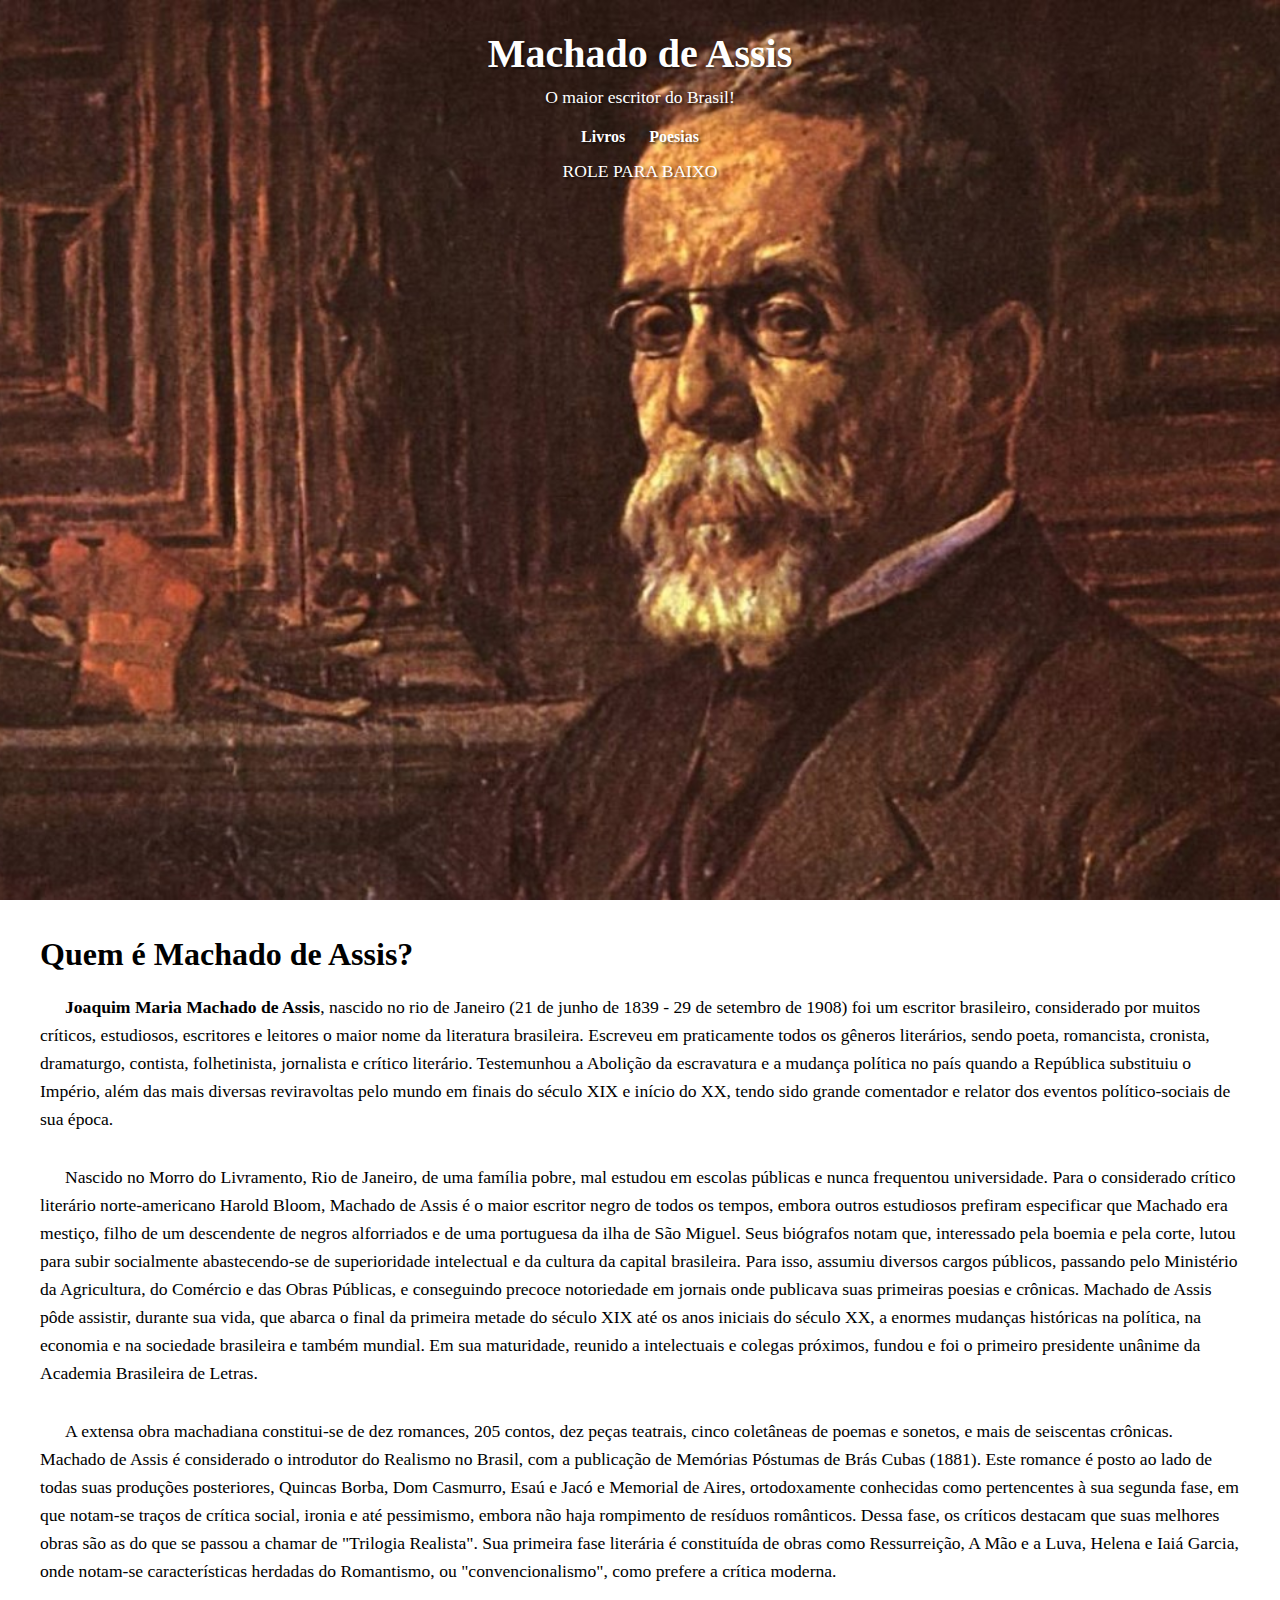
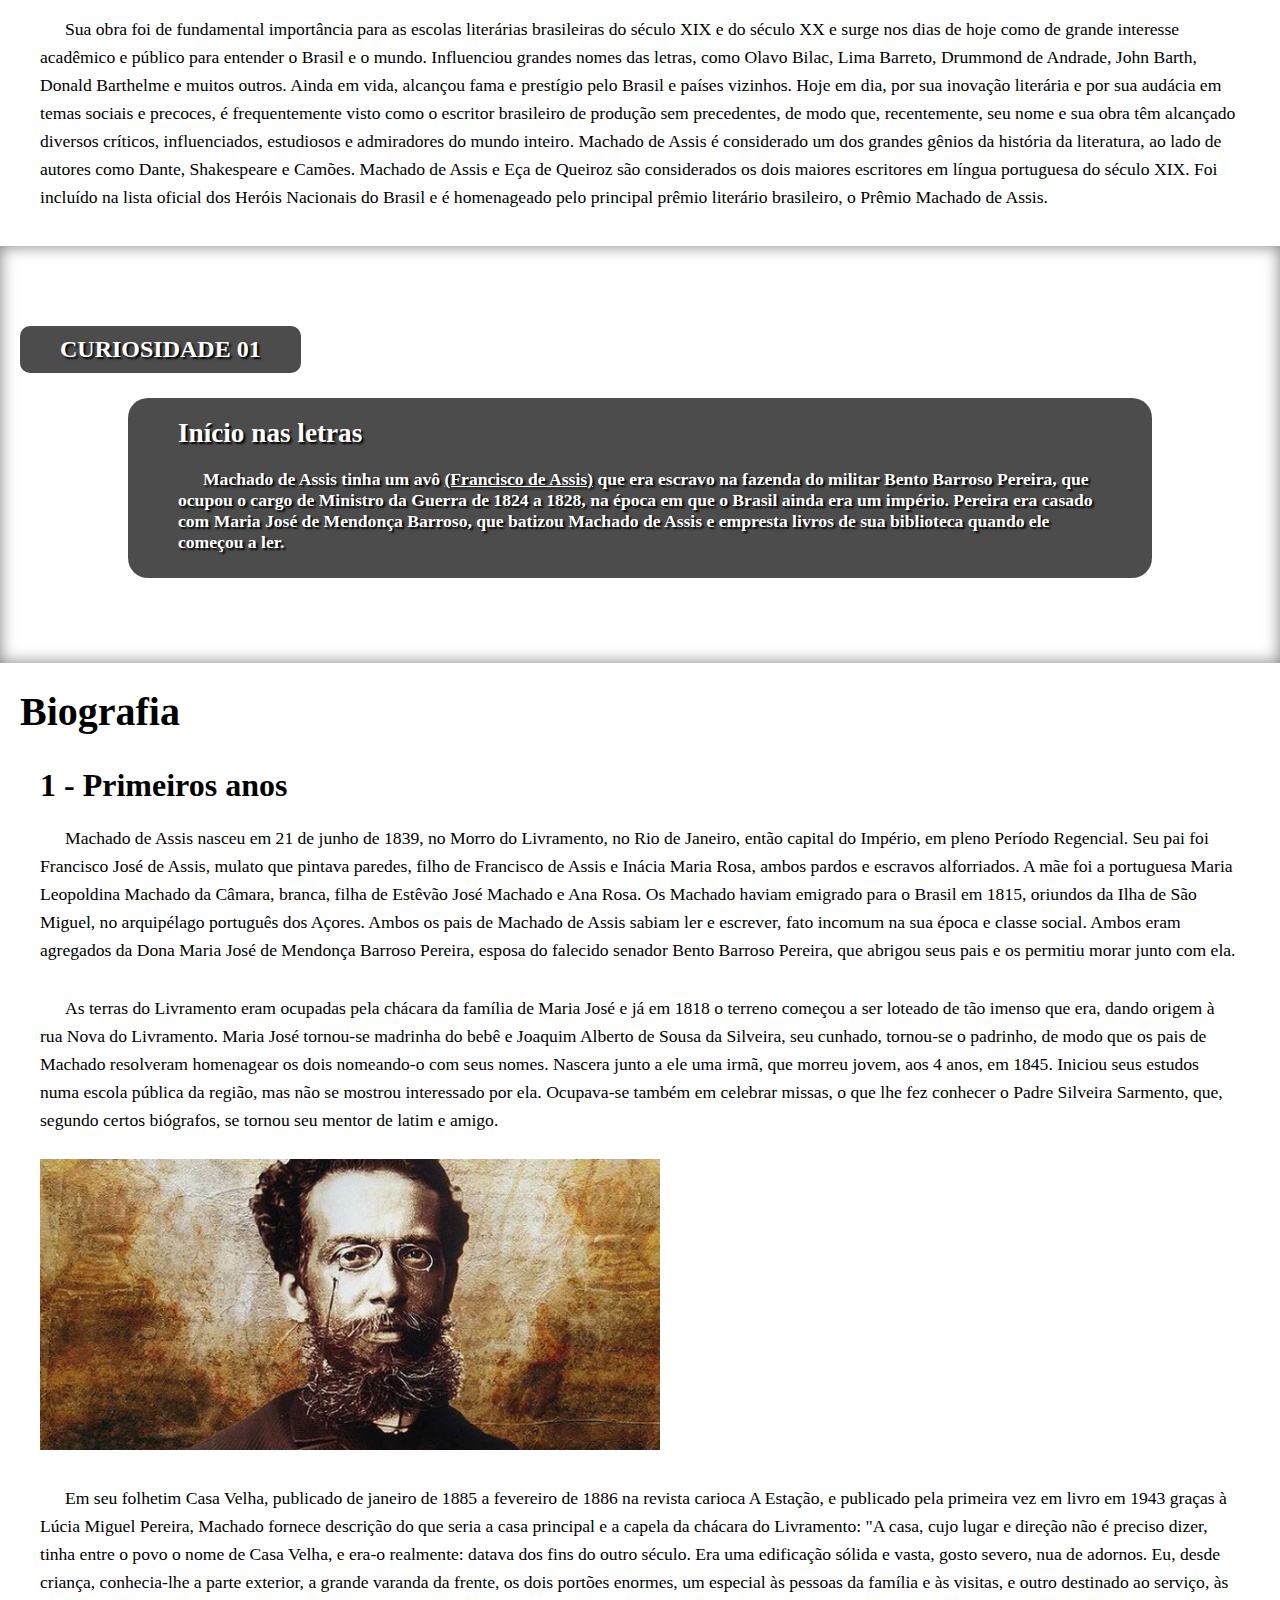
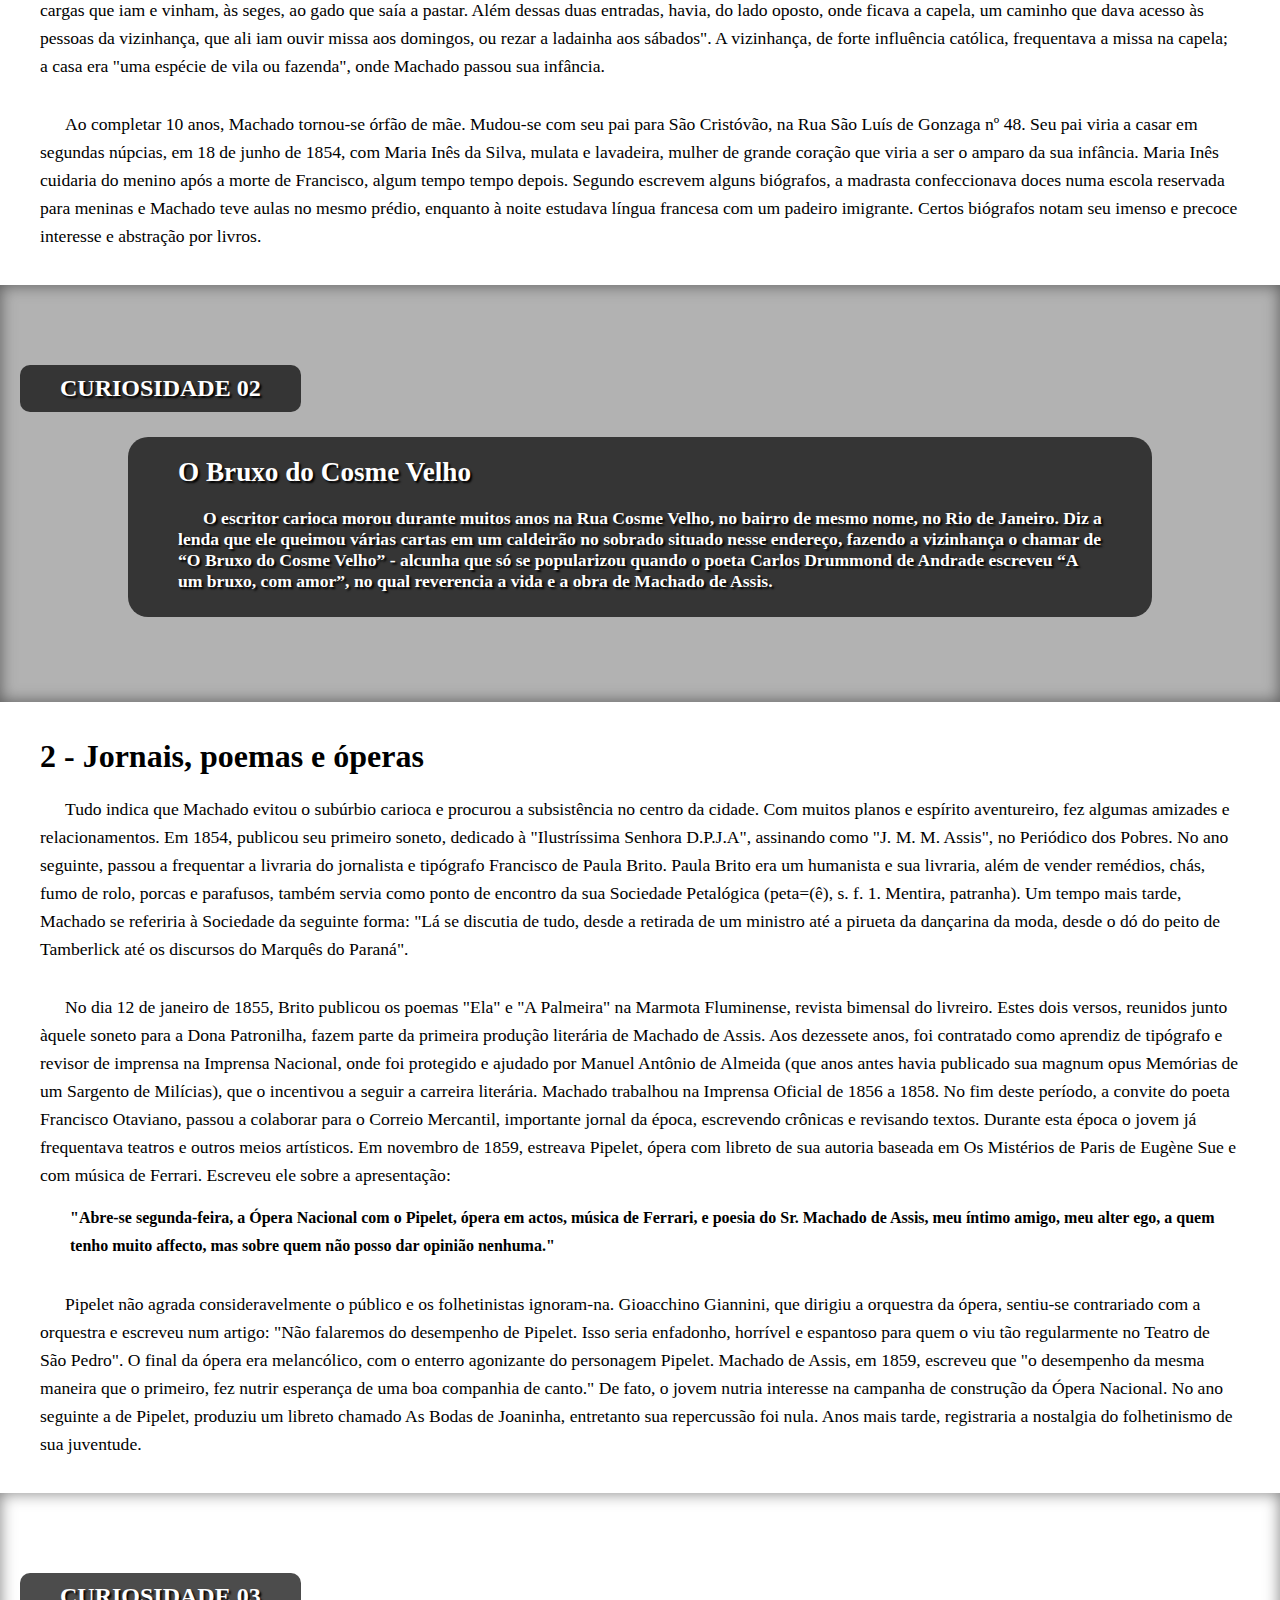
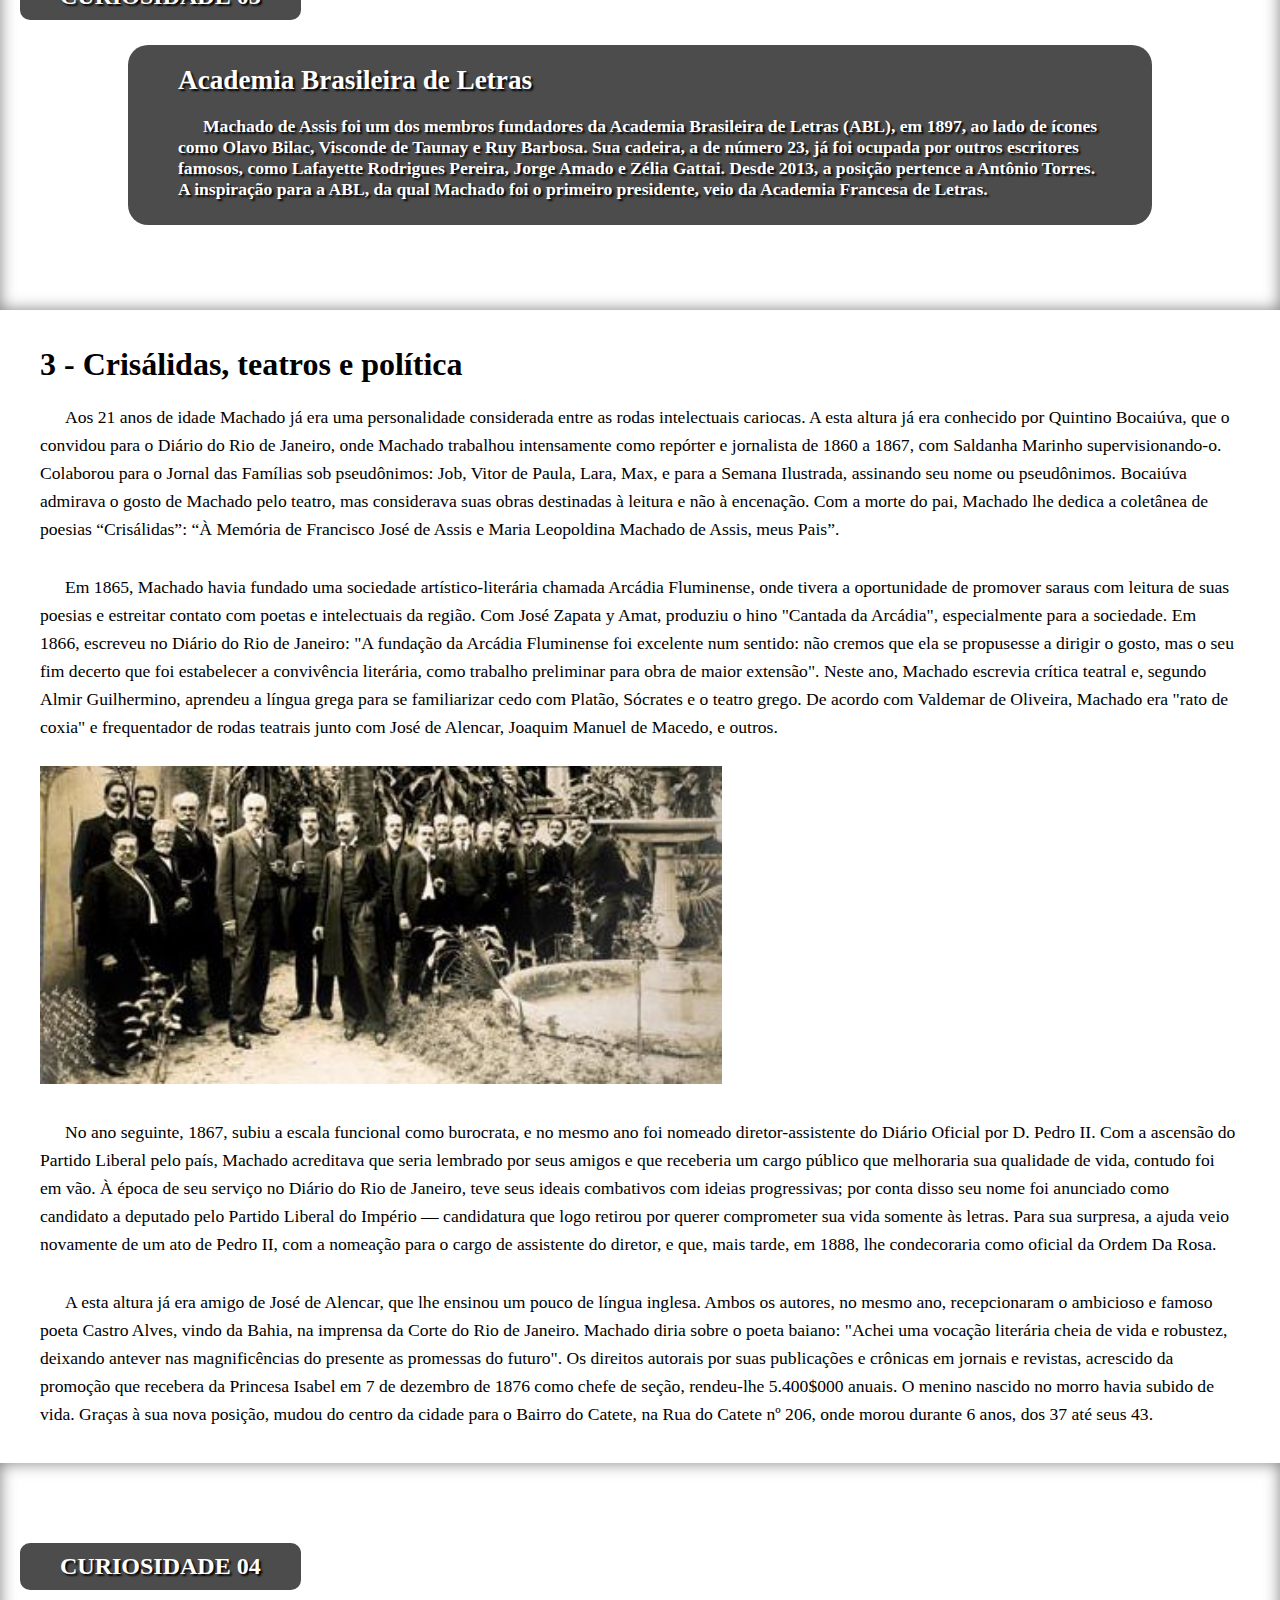
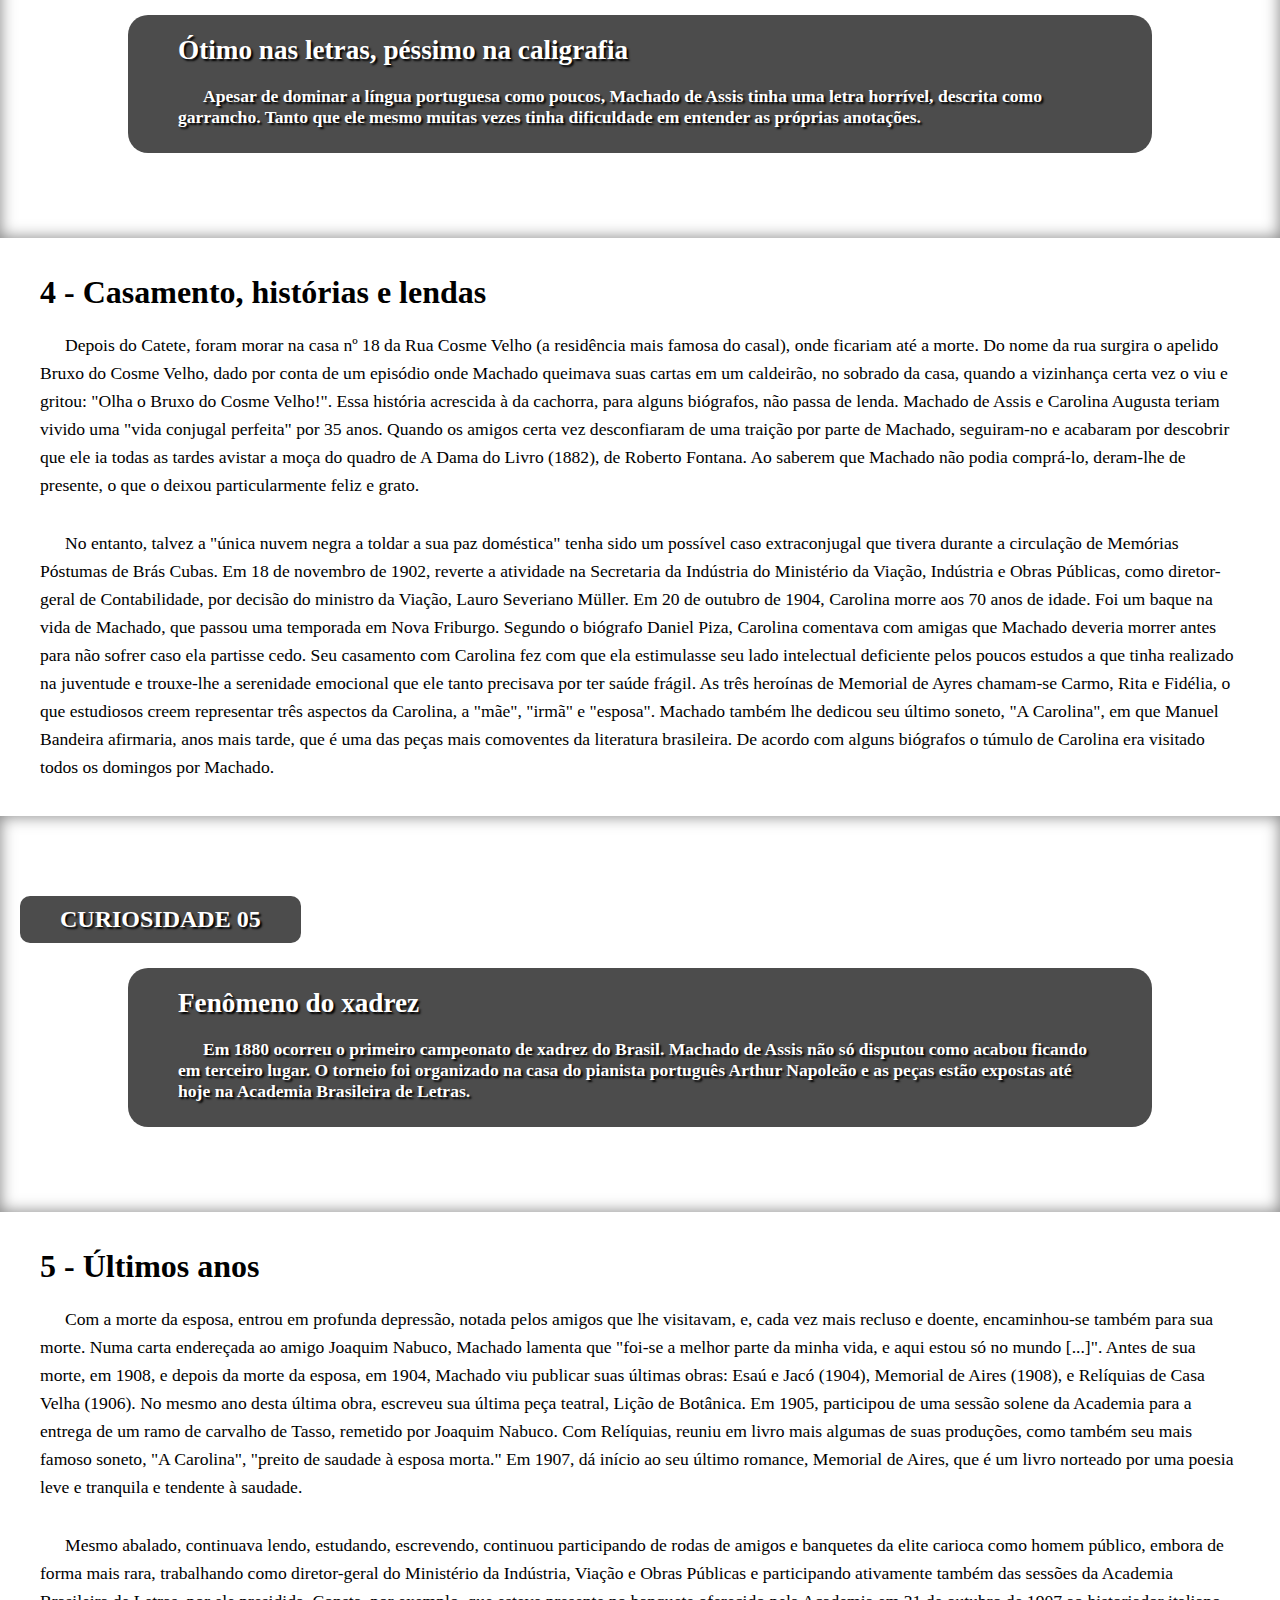
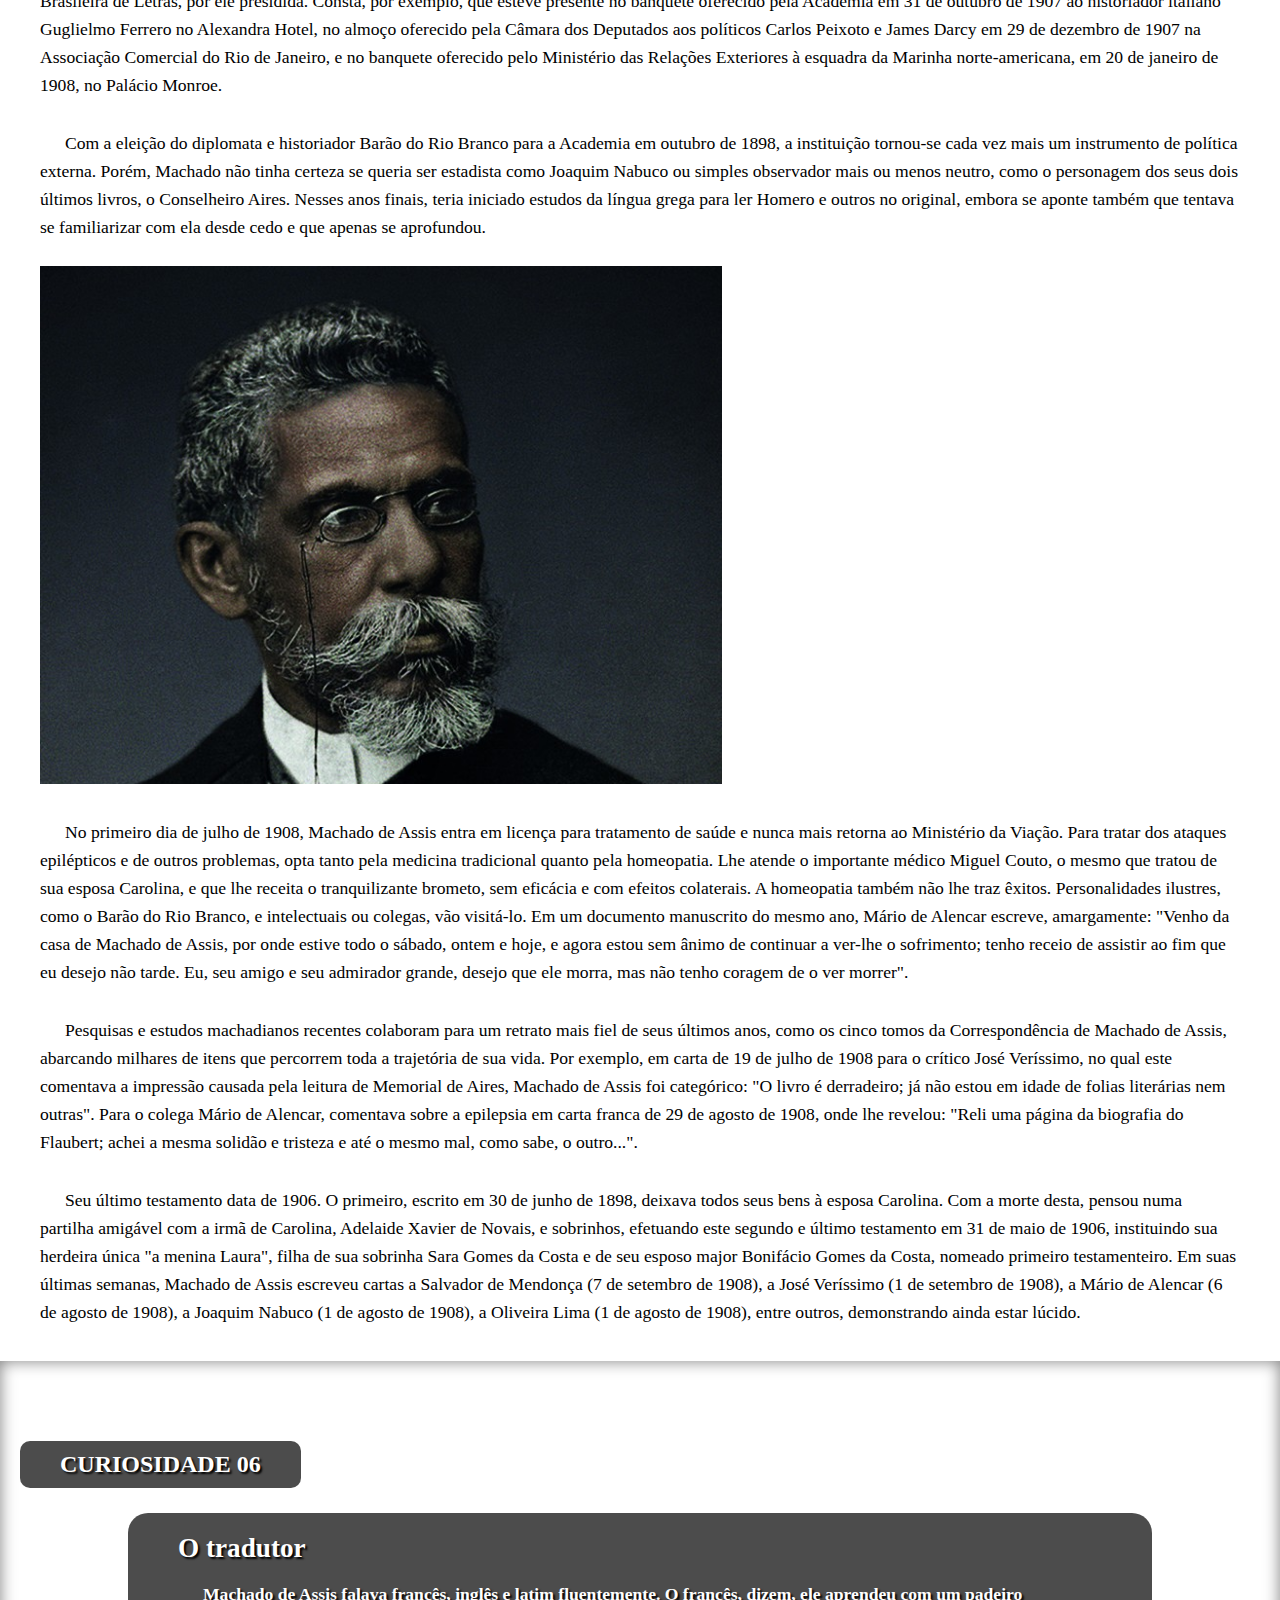
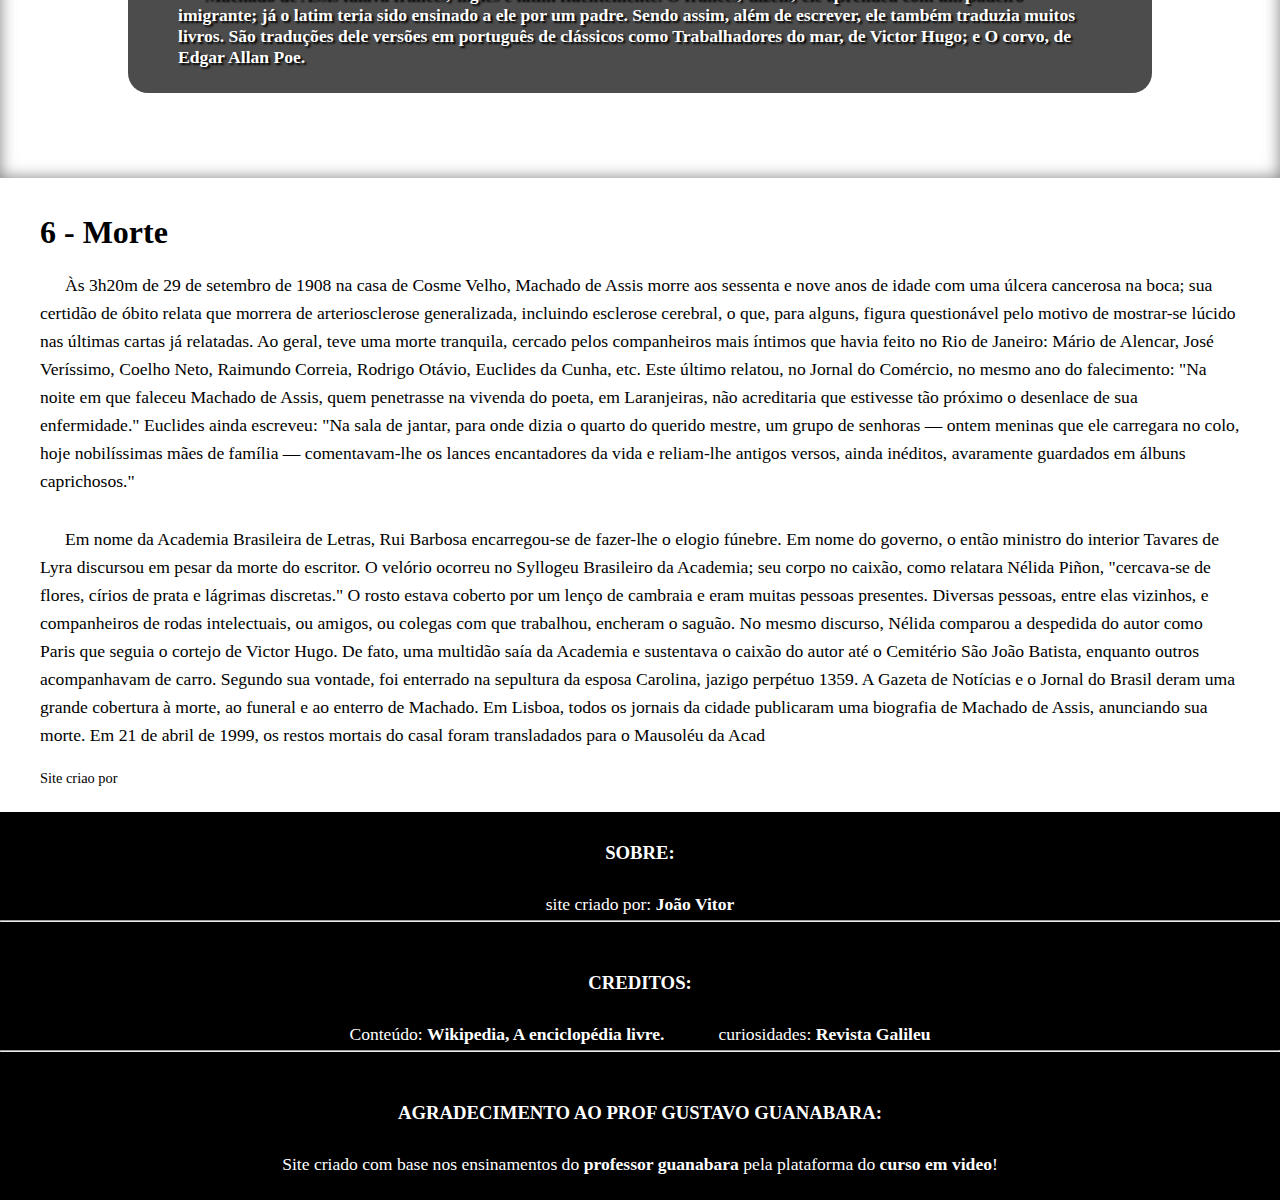
<file: pratica-01/index.html>
<!DOCTYPE html>
<html lang="pt-br">

<head>
    <meta charset="UTF-8">
    <meta http-equiv="X-UA-Compatible" content="IE=edge">
    <meta name="viewport" content="width=device-width, initial-scale=1.0">
    <title>Pratica 02</title>
    <link rel="stylesheet" href="css/style.css">
</head>

<body>

    <main>

        <section class="sect_inicio">
            <h1>Machado de Assis</h1>
            <p>O maior escritor do Brasil!</p>
            <nav>
                <a href="">Livros</a>
                <a href="">Poesias</a>
            </nav>
            <p class="rb">ROLE PARA BAIXO</p>
        </section>
        <section class="conteudo">
            <h2>Quem é Machado de Assis?</h2>
            <p class="inf">
                <strong>Joaquim Maria Machado de Assis</strong>, nascido no rio de Janeiro (21 de junho de 1839
                - 29 de setembro de 1908) foi um escritor brasileiro, considerado por muitos críticos,
                estudiosos, escritores e leitores o maior nome da literatura brasileira. Escreveu em
                praticamente todos os gêneros literários, sendo poeta, romancista, cronista, dramaturgo,
                contista, folhetinista, jornalista e crítico literário. Testemunhou a Abolição da escravatura
                e a mudança política no país quando a República substituiu o Império, além das mais
                diversas reviravoltas pelo mundo em finais do século XIX e início do XX, tendo sido
                grande comentador e relator dos eventos político-sociais de sua época.
            </p>
            <p class="inf">
                Nascido no Morro do Livramento, Rio de Janeiro, de uma família pobre, mal estudou em escolas públicas e
                nunca frequentou universidade. Para o considerado crítico literário norte-americano Harold Bloom,
                Machado de Assis é o maior escritor negro de todos os tempos, embora outros estudiosos prefiram
                especificar que Machado era mestiço, filho de um descendente de negros alforriados e de uma
                portuguesa da ilha de São Miguel. Seus biógrafos notam que, interessado pela boemia e pela corte, lutou
                para subir socialmente abastecendo-se de superioridade intelectual e da cultura da capital
                brasileira. Para isso, assumiu diversos cargos públicos, passando pelo Ministério da Agricultura, do
                Comércio e das Obras Públicas, e conseguindo precoce notoriedade em jornais onde publicava suas
                primeiras poesias e crônicas. Machado de Assis pôde assistir, durante sua vida, que abarca o final da
                primeira metade do século XIX até os anos iniciais do século XX, a enormes mudanças históricas na
                política, na economia e na sociedade brasileira e também mundial. Em sua maturidade, reunido a
                intelectuais e colegas próximos, fundou e foi o primeiro presidente unânime da Academia Brasileira de
                Letras.
            </p>
            <p class="inf">
                A extensa obra machadiana constitui-se de dez romances, 205 contos, dez peças teatrais, cinco coletâneas
                de poemas e sonetos, e mais de seiscentas crônicas. Machado de Assis é considerado o introdutor do
                Realismo no Brasil, com a publicação de Memórias Póstumas de Brás Cubas (1881). Este romance é posto ao
                lado de todas suas produções posteriores, Quincas Borba, Dom Casmurro, Esaú e Jacó e Memorial de Aires,
                ortodoxamente conhecidas como pertencentes à sua segunda fase, em que notam-se traços de crítica social,
                ironia e até pessimismo, embora não haja rompimento de resíduos românticos. Dessa fase, os críticos
                destacam que suas melhores obras são as do que se passou a chamar de "Trilogia Realista". Sua primeira
                fase literária é constituída de obras como Ressurreição, A Mão e a Luva, Helena e Iaiá Garcia, onde
                notam-se características herdadas do Romantismo, ou "convencionalismo", como prefere a crítica moderna.
            </p>
            <p class="inf">
                Sua obra foi de fundamental importância para as escolas literárias brasileiras do século XIX e do século
                XX e surge nos dias de hoje como de grande interesse acadêmico e público para entender o Brasil e o
                mundo. Influenciou grandes nomes das letras, como Olavo Bilac, Lima Barreto, Drummond de Andrade, John
                Barth, Donald Barthelme e muitos outros. Ainda em vida, alcançou fama e prestígio pelo Brasil e países
                vizinhos. Hoje em dia, por sua inovação literária e por sua audácia em temas sociais e precoces, é
                frequentemente visto como o escritor brasileiro de produção sem precedentes, de modo que, recentemente,
                seu nome e sua obra têm alcançado diversos críticos, influenciados, estudiosos e admiradores do mundo
                inteiro. Machado de Assis é considerado um dos grandes gênios da história da literatura, ao lado de
                autores como Dante, Shakespeare e Camões. Machado de Assis e Eça de Queiroz são considerados os dois
                maiores escritores em língua portuguesa do século XIX. Foi incluído na lista oficial dos Heróis
                Nacionais do Brasil e é homenageado pelo principal prêmio literário brasileiro, o Prêmio Machado de
                Assis.
            </p>
        </section>
        <section id="curiosidades01" class="curio">

            <h1>CURIOSIDADE 01</h1>
            <article>
                <h2>Início nas letras</h2>
                <p>
                    Machado de Assis tinha um avô <strong>(Francisco de Assis)</strong> que era escravo na
                    fazenda do militar Bento Barroso Pereira, que ocupou o cargo de Ministro da Guerra de 1824 a
                    1828, na época em que o Brasil ainda era um império. Pereira era casado com Maria José de
                    Mendonça Barroso, que batizou Machado de Assis e empresta livros de sua biblioteca quando ele
                    começou a ler.
                </p>
            </article>

        </section>


        <section class="conteudo">
            <h1>Biografia</h1>

            <h2>1 - Primeiros anos</h2>

            <p class="inf">
                Machado de Assis nasceu em 21 de junho de 1839, no Morro do Livramento, no Rio de Janeiro, então capital
                do Império, em pleno Período Regencial. Seu pai foi Francisco José de Assis, mulato que pintava paredes,
                filho de Francisco de Assis e Inácia Maria Rosa, ambos pardos e escravos alforriados. A mãe foi a
                portuguesa Maria Leopoldina Machado da Câmara, branca, filha de Estêvão José Machado e Ana Rosa. Os
                Machado haviam emigrado para o Brasil em 1815, oriundos da Ilha de São Miguel, no arquipélago português
                dos Açores. Ambos os pais de Machado de Assis sabiam ler e escrever, fato incomum na sua época e classe
                social. Ambos eram agregados da Dona Maria José de Mendonça Barroso Pereira, esposa do falecido senador
                Bento Barroso Pereira, que abrigou seus pais e os permitiu morar junto com ela.
            </p>

            <p class="inf">
                As terras do Livramento eram ocupadas pela chácara da família de Maria José e já em 1818 o terreno
                começou a ser loteado de tão imenso que era, dando origem à rua Nova do Livramento. Maria José tornou-se
                madrinha do bebê e Joaquim Alberto de Sousa da Silveira, seu cunhado, tornou-se o padrinho, de modo que
                os pais de Machado resolveram homenagear os dois nomeando-o com seus nomes. Nascera junto a ele uma
                irmã, que morreu jovem, aos 4 anos, em 1845. Iniciou seus estudos numa escola pública da região, mas não
                se mostrou interessado por ela. Ocupava-se também em celebrar missas, o que lhe fez conhecer o Padre
                Silveira Sarmento, que, segundo certos biógrafos, se tornou seu mentor de latim e amigo.
            </p>


            <div class="conteudo_img">
                <picture>
                    <source id="img1" media="(min-width:670px )" srcset="imagens/imagen-03.png">
                    <img id="img01" src="imagens/imagen-03-P.png" alt="MAchado de Assis">
                </picture>
            </div>

            <p class="inf">
                Em seu folhetim Casa Velha, publicado de janeiro de 1885 a fevereiro de 1886 na revista carioca A
                Estação, e publicado pela primeira vez em livro em 1943 graças à Lúcia Miguel Pereira, Machado fornece
                descrição do que seria a casa principal e a capela da chácara do Livramento: "A casa, cujo lugar e
                direção não é preciso dizer, tinha entre o povo o nome de Casa Velha, e era-o realmente: datava dos fins
                do outro século. Era uma edificação sólida e vasta, gosto severo, nua de adornos. Eu, desde criança,
                conhecia-lhe a parte exterior, a grande varanda da frente, os dois portões enormes, um especial às
                pessoas da família e às visitas, e outro destinado ao serviço, às cargas que iam e vinham, às seges, ao
                gado que saía a pastar. Além dessas duas entradas, havia, do lado oposto, onde ficava a capela, um
                caminho que dava acesso às pessoas da vizinhança, que ali iam ouvir missa aos domingos, ou rezar a
                ladainha aos sábados". A vizinhança, de forte influência católica, frequentava a missa na capela; a casa
                era "uma espécie de vila ou fazenda", onde Machado passou sua infância.
            </p>

            <p class="inf">
                Ao completar 10 anos, Machado tornou-se órfão de mãe. Mudou-se com seu pai para São Cristóvão, na Rua
                São Luís de Gonzaga nº 48. Seu pai viria a casar em segundas núpcias, em 18 de junho de 1854, com Maria
                Inês da Silva, mulata e lavadeira, mulher de grande coração que viria a ser o amparo da sua infância.
                Maria Inês cuidaria do menino após a morte de Francisco, algum tempo tempo depois. Segundo escrevem
                alguns biógrafos, a madrasta confeccionava doces numa escola reservada para meninas e Machado teve aulas
                no mesmo prédio, enquanto à noite estudava língua francesa com um padeiro imigrante. Certos biógrafos
                notam seu imenso e precoce interesse e abstração por livros.
            </p>

        </section>

        <section id="curiosidades02" class="curio">

            <article class="corpo">
                <h1>CURIOSIDADE 02</h1>
                <article>
                    <h2>O Bruxo do Cosme Velho</h2>
                    <p>
                        O escritor carioca morou durante muitos anos na Rua Cosme Velho, no bairro de mesmo nome, no Rio
                        de
                        Janeiro. Diz a lenda que ele queimou várias cartas em um caldeirão no sobrado situado nesse
                        endereço, fazendo a vizinhança o chamar de “O Bruxo do Cosme Velho” - alcunha que só se
                        popularizou
                        quando o poeta Carlos Drummond de Andrade escreveu “A um bruxo, com amor”, no qual reverencia a
                        vida
                        e a obra de Machado de Assis.
                    </p>
                </article>
            </article>

        </section>

        <section class="conteudo">
            <h2>2 - Jornais, poemas e óperas</h2>

            <p class="inf">
                Tudo indica que Machado evitou o subúrbio carioca e procurou a subsistência no centro da cidade. Com
                muitos planos e espírito aventureiro, fez algumas amizades e relacionamentos. Em 1854, publicou seu
                primeiro soneto, dedicado à "Ilustríssima Senhora D.P.J.A", assinando como "J. M. M. Assis", no
                Periódico dos Pobres. No ano seguinte, passou a frequentar a livraria do jornalista e tipógrafo
                Francisco de Paula Brito. Paula Brito era um humanista e sua livraria, além de vender remédios, chás,
                fumo de rolo, porcas e parafusos, também servia como ponto de encontro da sua Sociedade Petalógica
                (peta=(ê), s. f. 1. Mentira, patranha). Um tempo mais tarde, Machado se referiria à Sociedade da
                seguinte forma: "Lá se discutia de tudo, desde a retirada de um ministro até a pirueta da dançarina da
                moda, desde o dó do peito de Tamberlick até os discursos do Marquês do Paraná".
            </p>

            <p class="inf">
                No dia 12 de janeiro de 1855, Brito publicou os poemas "Ela" e "A Palmeira" na Marmota Fluminense,
                revista bimensal do livreiro. Estes dois versos, reunidos junto àquele soneto para a Dona
                Patronilha, fazem parte da primeira produção literária de Machado de Assis. Aos dezessete anos, foi
                contratado como aprendiz de tipógrafo e revisor de imprensa na Imprensa Nacional, onde foi protegido e
                ajudado por Manuel Antônio de Almeida (que anos antes havia publicado sua magnum opus Memórias de um
                Sargento de Milícias), que o incentivou a seguir a carreira literária. Machado trabalhou na Imprensa
                Oficial de 1856 a 1858. No fim deste período, a convite do poeta Francisco Otaviano, passou a colaborar
                para o Correio Mercantil, importante jornal da época, escrevendo crônicas e revisando textos.
                Durante esta época o jovem já frequentava teatros e outros meios artísticos. Em novembro de 1859,
                estreava Pipelet, ópera com libreto de sua autoria baseada em Os Mistérios de Paris de Eugène Sue e
                com música de Ferrari. Escreveu ele sobre a apresentação:

            <p class="citação">
                <strong>
                    "Abre-se segunda-feira, a Ópera Nacional com o Pipelet, ópera em actos, música de Ferrari, e poesia
                    do
                    Sr. Machado de Assis, meu íntimo amigo,
                    meu alter ego, a quem tenho muito affecto, mas sobre quem não posso dar opinião nenhuma."
                </strong>
            </p>
            </p>

            <p class="inf">
                Pipelet não agrada consideravelmente o público e os folhetinistas ignoram-na. Gioacchino Giannini, que
                dirigiu a orquestra da ópera, sentiu-se contrariado com a orquestra e escreveu num artigo: "Não
                falaremos do desempenho de Pipelet. Isso seria enfadonho, horrível e espantoso para quem o viu tão
                regularmente no Teatro de São Pedro". O final da ópera era melancólico, com o enterro agonizante do
                personagem Pipelet. Machado de Assis, em 1859, escreveu que "o desempenho da mesma maneira que o
                primeiro, fez nutrir esperança de uma boa companhia de canto." De fato, o jovem nutria interesse na
                campanha de construção da Ópera Nacional. No ano seguinte a de Pipelet, produziu um libreto chamado As
                Bodas de Joaninha, entretanto sua repercussão foi nula. Anos mais tarde, registraria a nostalgia do
                folhetinismo de sua juventude.
            </p>
        </section>

        <section class="curio" id="curiosidades03">
            <h1>CURIOSIDADE 03</h1>
            <article>
                <h2>Academia Brasileira de Letras</h2>
                <p>
                    Machado de Assis foi um dos membros fundadores da Academia Brasileira de Letras (ABL), em 1897, ao
                    lado de ícones como Olavo Bilac, Visconde de Taunay e Ruy Barbosa. Sua cadeira, a de número 23, já
                    foi ocupada por outros escritores famosos, como Lafayette Rodrigues Pereira, Jorge Amado e Zélia
                    Gattai. Desde 2013, a posição pertence a Antônio Torres. A inspiração para a ABL, da qual Machado
                    foi o primeiro presidente, veio da Academia Francesa de Letras.
                </p>
            </article>
        </section>

        <section class="conteudo">
            <h2>3 - Crisálidas, teatros e política</h2>

            <p class="inf">
                Aos 21 anos de idade Machado já era uma personalidade considerada entre as rodas intelectuais cariocas.
                A esta altura já era conhecido por Quintino Bocaiúva, que o convidou para o Diário do Rio de Janeiro,
                onde Machado trabalhou intensamente como repórter e jornalista de 1860 a 1867, com Saldanha Marinho
                supervisionando-o. Colaborou para o Jornal das Famílias sob pseudônimos: Job, Vitor de Paula, Lara, Max,
                e para a Semana Ilustrada, assinando seu nome ou pseudônimos. Bocaiúva admirava o gosto de Machado pelo
                teatro, mas considerava suas obras destinadas à leitura e não à encenação. Com a morte do pai, Machado
                lhe dedica a coletânea de poesias “Crisálidas”: “À Memória de Francisco José de Assis e Maria Leopoldina
                Machado de Assis, meus Pais”.
            </p>

            <p class="inf">
                Em 1865, Machado havia fundado uma sociedade artístico-literária chamada Arcádia Fluminense, onde tivera
                a oportunidade de promover saraus com leitura de suas poesias e estreitar contato com poetas e
                intelectuais da região. Com José Zapata y Amat, produziu o hino "Cantada da Arcádia", especialmente para
                a sociedade. Em 1866, escreveu no Diário do Rio de Janeiro: "A fundação da Arcádia Fluminense foi
                excelente num sentido: não cremos que ela se propusesse a dirigir o gosto, mas o seu fim decerto que foi
                estabelecer a convivência literária, como trabalho preliminar para obra de maior extensão". Neste ano,
                Machado escrevia crítica teatral e, segundo Almir Guilhermino, aprendeu a língua grega para se
                familiarizar cedo com Platão, Sócrates e o teatro grego. De acordo com Valdemar de Oliveira, Machado era
                "rato de coxia" e frequentador de rodas teatrais junto com José de Alencar, Joaquim Manuel de Macedo, e
                outros.
            </p>

            <div class="cabecalho_img">
                <div class="conteudo_img">
                    <picture>
                        <source id="img02" media="(min-width:670px )" srcset="imagens/imagen-6.jpg">
                        <img id="img2" src="imagens/imagen-6-P.jpg" alt="">
                    </picture>
                </div>
            </div>

            <p class="inf">
                No ano seguinte, 1867, subiu a escala funcional como burocrata, e no mesmo ano foi nomeado
                diretor-assistente do Diário Oficial por D. Pedro II. Com a ascensão do Partido Liberal pelo país,
                Machado acreditava que seria lembrado por seus amigos e que receberia um cargo público que melhoraria
                sua qualidade de vida, contudo foi em vão. À época de seu serviço no Diário do Rio de Janeiro, teve seus
                ideais combativos com ideias progressivas; por conta disso seu nome foi anunciado como candidato a
                deputado pelo Partido Liberal do Império — candidatura que logo retirou por querer comprometer sua vida
                somente às letras. Para sua surpresa, a ajuda veio novamente de um ato de Pedro II, com a nomeação para
                o cargo de assistente do diretor, e que, mais tarde, em 1888, lhe condecoraria como oficial da Ordem Da
                Rosa.
            </p>

            <p class="inf">
                A esta altura já era amigo de José de Alencar, que lhe ensinou um pouco de língua inglesa. Ambos os
                autores, no mesmo ano, recepcionaram o ambicioso e famoso poeta Castro Alves, vindo da Bahia, na
                imprensa da Corte do Rio de Janeiro. Machado diria sobre o poeta baiano: "Achei uma vocação literária
                cheia de vida e robustez, deixando antever nas magnificências do presente as promessas do futuro". Os
                direitos autorais por suas publicações e crônicas em jornais e revistas, acrescido da promoção que
                recebera da Princesa Isabel em 7 de dezembro de 1876 como chefe de seção, rendeu-lhe 5.400$000 anuais. O
                menino nascido no morro havia subido de vida. Graças à sua nova posição, mudou do centro da cidade para
                o Bairro do Catete, na Rua do Catete nº 206, onde morou durante 6 anos, dos 37 até seus 43.
            </p>

        </section>

        <section class="curio" id="curiosidades04">
            <h1>CURIOSIDADE 04</h1>
            <article>
                <h2>Ótimo nas letras, péssimo na caligrafia</h2>
                <p>
                    Apesar de dominar a língua portuguesa como poucos, Machado de Assis tinha uma letra horrível,
                    descrita como garrancho. Tanto que ele mesmo muitas vezes tinha dificuldade em entender as próprias
                    anotações.
                </p>
            </article>
        </section>

        <section class="conteudo">
            <h2>4 - Casamento, histórias e lendas</h2>

            <p class="inf">
                Depois do Catete, foram morar na casa nº 18 da Rua Cosme Velho (a residência mais famosa do casal), onde
                ficariam até a morte. Do nome da rua surgira o apelido Bruxo do Cosme Velho, dado por conta de um
                episódio onde Machado queimava suas cartas em um caldeirão, no sobrado da casa, quando a vizinhança
                certa vez o viu e gritou: "Olha o Bruxo do Cosme Velho!". Essa história acrescida à da cachorra, para
                alguns biógrafos, não passa de lenda. Machado de Assis e Carolina Augusta teriam vivido uma "vida
                conjugal perfeita" por 35 anos. Quando os amigos certa vez desconfiaram de uma traição por parte de
                Machado, seguiram-no e acabaram por descobrir que ele ia todas as tardes avistar a moça do quadro de A
                Dama do Livro (1882), de Roberto Fontana. Ao saberem que Machado não podia comprá-lo, deram-lhe de
                presente, o que o deixou particularmente feliz e grato.
            </p>

            <p class="inf">
                No entanto, talvez a "única nuvem negra a toldar a sua paz doméstica" tenha sido um possível caso
                extraconjugal que tivera durante a circulação de Memórias Póstumas de Brás Cubas. Em 18 de novembro de
                1902, reverte a atividade na Secretaria da Indústria do Ministério da Viação, Indústria e Obras
                Públicas, como diretor-geral de Contabilidade, por decisão do ministro da Viação, Lauro Severiano
                Müller. Em 20 de outubro de 1904, Carolina morre aos 70 anos de idade. Foi um baque na vida de Machado,
                que passou uma temporada em Nova Friburgo. Segundo o biógrafo Daniel Piza, Carolina comentava com amigas
                que Machado deveria morrer antes para não sofrer caso ela partisse cedo. Seu casamento com Carolina fez
                com que ela estimulasse seu lado intelectual deficiente pelos poucos estudos a que tinha realizado na
                juventude e trouxe-lhe a serenidade emocional que ele tanto precisava por ter saúde frágil. As três
                heroínas de Memorial de Ayres chamam-se Carmo, Rita e Fidélia, o que estudiosos creem representar três
                aspectos da Carolina, a "mãe", "irmã" e "esposa". Machado também lhe dedicou seu último soneto, "A
                Carolina", em que Manuel Bandeira afirmaria, anos mais tarde, que é uma das peças mais comoventes da
                literatura brasileira. De acordo com alguns biógrafos o túmulo de Carolina era visitado todos os
                domingos por Machado.
            </p>

        </section>

        <section class="curio" id="curiosidades05">
            <h1>CURIOSIDADE 05</h1>
            <article>
                <h2>Fenômeno do xadrez</h2>
                <p>
                    Em 1880 ocorreu o primeiro campeonato de xadrez do Brasil. Machado de Assis não só disputou como
                    acabou ficando em terceiro lugar. O torneio foi organizado na casa do pianista português Arthur
                    Napoleão e as peças estão expostas até hoje na Academia Brasileira de Letras.
                </p>
            </article>
        </section>

        <section class="conteudo">
            <h2>5 - Últimos anos</h2>

            <p class="inf">
                Com a morte da esposa, entrou em profunda depressão, notada pelos amigos que lhe visitavam, e, cada vez
                mais recluso e doente, encaminhou-se também para sua morte. Numa carta endereçada ao amigo Joaquim
                Nabuco, Machado lamenta que "foi-se a melhor parte da minha vida, e aqui estou só no mundo [...]". Antes
                de sua morte, em 1908, e depois da morte da esposa, em 1904, Machado viu publicar suas últimas obras:
                Esaú e Jacó (1904), Memorial de Aires (1908), e Relíquias de Casa Velha (1906). No mesmo ano desta
                última obra, escreveu sua última peça teatral, Lição de Botânica. Em 1905, participou de uma sessão
                solene da Academia para a entrega de um ramo de carvalho de Tasso, remetido por Joaquim Nabuco. Com
                Relíquias, reuniu em livro mais algumas de suas produções, como também seu mais famoso soneto, "A
                Carolina", "preito de saudade à esposa morta." Em 1907, dá início ao seu último romance, Memorial de
                Aires, que é um livro norteado por uma poesia leve e tranquila e tendente à saudade.
            </p>

            <p class="inf">
                Mesmo abalado, continuava lendo, estudando, escrevendo, continuou participando de rodas de amigos e
                banquetes da elite carioca como homem público, embora de forma mais rara, trabalhando como diretor-geral
                do Ministério da Indústria, Viação e Obras Públicas e participando ativamente também das sessões da
                Academia Brasileira de Letras, por ele presidida. Consta, por exemplo, que esteve presente no banquete
                oferecido pela Academia em 31 de outubro de 1907 ao historiador italiano Guglielmo Ferrero no Alexandra
                Hotel, no almoço oferecido pela Câmara dos Deputados aos políticos Carlos Peixoto e James Darcy em 29 de
                dezembro de 1907 na Associação Comercial do Rio de Janeiro, e no banquete oferecido pelo Ministério das
                Relações Exteriores à esquadra da Marinha norte-americana, em 20 de janeiro de 1908, no Palácio Monroe.
            </p>

            <p class="inf">
                Com a eleição do diplomata e historiador Barão do Rio Branco para a Academia em outubro de 1898, a
                instituição tornou-se cada vez mais um instrumento de política externa. Porém, Machado não tinha certeza
                se queria ser estadista como Joaquim Nabuco ou simples observador mais ou menos neutro, como o
                personagem dos seus dois últimos livros, o Conselheiro Aires. Nesses anos finais, teria iniciado estudos
                da língua grega para ler Homero e outros no original, embora se aponte também que tentava se
                familiarizar com ela desde cedo e que apenas se aprofundou.
            </p>

            <div class="conteudo_img">
                <picture>
                    <source id="img3" media="(min-width:670px )" srcset="imagens/imagen-7.png">
                    <img id="img03" src="imagens/imagen-7-P.png" alt="MAchado de Assis">
                </picture>
            </div>

            <p class="inf">
                No primeiro dia de julho de 1908, Machado de Assis entra em licença para tratamento de saúde e nunca
                mais retorna ao Ministério da Viação. Para tratar dos ataques epilépticos e de outros problemas, opta
                tanto pela medicina tradicional quanto pela homeopatia. Lhe atende o importante médico Miguel Couto, o
                mesmo que tratou de sua esposa Carolina, e que lhe receita o tranquilizante brometo, sem eficácia e com
                efeitos colaterais. A homeopatia também não lhe traz êxitos. Personalidades ilustres, como o Barão do
                Rio Branco, e intelectuais ou colegas, vão visitá-lo. Em um documento manuscrito do mesmo ano, Mário de
                Alencar escreve, amargamente: "Venho da casa de Machado de Assis, por onde estive todo o sábado, ontem e
                hoje, e agora estou sem ânimo de continuar a ver-lhe o sofrimento; tenho receio de assistir ao fim que
                eu desejo não tarde. Eu, seu amigo e seu admirador grande, desejo que ele morra, mas não tenho coragem
                de o ver morrer".
            </p>

            <p class="inf">
                Pesquisas e estudos machadianos recentes colaboram para um retrato mais fiel de seus últimos anos, como
                os cinco tomos da Correspondência de Machado de Assis, abarcando milhares de itens que percorrem toda a
                trajetória de sua vida. Por exemplo, em carta de 19 de julho de 1908 para o crítico José Veríssimo, no
                qual este comentava a impressão causada pela leitura de Memorial de Aires, Machado de Assis foi
                categórico: "O livro é derradeiro; já não estou em idade de folias literárias nem outras". Para o colega
                Mário de Alencar, comentava sobre a epilepsia em carta franca de 29 de agosto de 1908, onde lhe revelou:
                "Reli uma página da biografia do Flaubert; achei a mesma solidão e tristeza e até o mesmo mal, como
                sabe, o outro...".
            </p>

            <p class="inf">
                Seu último testamento data de 1906. O primeiro, escrito em 30 de junho de 1898, deixava todos seus bens
                à esposa Carolina. Com a morte desta, pensou numa partilha amigável com a irmã de Carolina, Adelaide
                Xavier de Novais, e sobrinhos, efetuando este segundo e último testamento em 31 de maio de 1906,
                instituindo sua herdeira única "a menina Laura", filha de sua sobrinha Sara Gomes da Costa e de seu
                esposo major Bonifácio Gomes da Costa, nomeado primeiro testamenteiro. Em suas últimas semanas, Machado
                de Assis escreveu cartas a Salvador de Mendonça (7 de setembro de 1908), a José Veríssimo (1 de setembro
                de 1908), a Mário de Alencar (6 de agosto de 1908), a Joaquim Nabuco (1 de agosto de 1908), a Oliveira
                Lima (1 de agosto de 1908), entre outros, demonstrando ainda estar lúcido.
            </p>

        </section>

        <section class="curio" id="curiosidades06">
            <h1>CURIOSIDADE 06</h1>
            <article>
                <h2>O tradutor</h2>
                <p>
                    Machado de Assis falava francês, inglês e latim fluentemente. O francês, dizem, ele aprendeu com um
                    padeiro imigrante; já o latim teria sido ensinado a ele por um padre. Sendo assim, além de escrever,
                    ele também traduzia muitos livros. São traduções dele versões em português de clássicos como
                    Trabalhadores do mar, de Victor Hugo; e O corvo, de Edgar Allan Poe.
                </p>
            </article>
        </section>

        <section class="conteudo">
            <h2>6 - Morte</h2>

            <p class="inf">
                Às 3h20m de 29 de setembro de 1908 na casa de Cosme Velho, Machado de Assis morre aos sessenta e nove
                anos de idade com uma úlcera cancerosa na boca; sua certidão de óbito relata que morrera de
                arteriosclerose generalizada, incluindo esclerose cerebral, o que, para alguns, figura questionável pelo
                motivo de mostrar-se lúcido nas últimas cartas já relatadas. Ao geral, teve uma morte tranquila, cercado
                pelos companheiros mais íntimos que havia feito no Rio de Janeiro: Mário de Alencar, José Veríssimo,
                Coelho Neto, Raimundo Correia, Rodrigo Otávio, Euclides da Cunha, etc. Este último relatou, no Jornal do
                Comércio, no mesmo ano do falecimento: "Na noite em que faleceu Machado de Assis, quem penetrasse na
                vivenda do poeta, em Laranjeiras, não acreditaria que estivesse tão próximo o desenlace de sua
                enfermidade." Euclides ainda escreveu: "Na sala de jantar, para onde dizia o quarto do querido mestre,
                um grupo de senhoras — ontem meninas que ele carregara no colo, hoje nobilíssimas mães de família —
                comentavam-lhe os lances encantadores da vida e reliam-lhe antigos versos, ainda inéditos, avaramente
                guardados em álbuns caprichosos."
            </p>

            <p class="inf">
                Em nome da Academia Brasileira de Letras, Rui Barbosa encarregou-se de fazer-lhe o elogio fúnebre. Em
                nome do governo, o então ministro do interior Tavares de Lyra discursou em pesar da morte do escritor. O
                velório ocorreu no Syllogeu Brasileiro da Academia; seu corpo no caixão, como relatara Nélida Piñon,
                "cercava-se de flores, círios de prata e lágrimas discretas." O rosto estava coberto por um lenço de
                cambraia e eram muitas pessoas presentes. Diversas pessoas, entre elas vizinhos, e companheiros de rodas
                intelectuais, ou amigos, ou colegas com que trabalhou, encheram o saguão. No mesmo discurso, Nélida
                comparou a despedida do autor como Paris que seguia o cortejo de Victor Hugo. De fato, uma multidão saía
                da Academia e sustentava o caixão do autor até o Cemitério São João Batista, enquanto outros
                acompanhavam de carro. Segundo sua vontade, foi enterrado na sepultura da esposa Carolina, jazigo
                perpétuo 1359. A Gazeta de Notícias e o Jornal do Brasil deram uma grande cobertura à morte, ao funeral
                e ao enterro de Machado. Em Lisboa, todos os jornais da cidade publicaram uma biografia de Machado de
                Assis, anunciando sua morte. Em 21 de abril de 1999, os restos mortais do casal foram transladados para
                o Mausoléu da Acad
            </p>

            <aside>
                <p>Site criao por <a href="https://github.com/JVitorGama" target="_blank">João Vitor!</a></p>
            </aside>

        </section>

    </main>

    <footer>
        <aside class="sobre">
            <h3>SOBRE:</h3>
            <p>site criado por: <a href="https://github.com/JVitorGama" target="_blank">João Vitor</a></p>
        </aside>
        <hr>
        <aside class="creditos">
            <h3>CREDITOS:</h3>
            <p>Conteúdo: <a href="https://pt.wikipedia.org/wiki/Wikipédia:Página_principal">Wikipedia, A enciclopédia livre.</a></p>
            <p>curiosidades: <a href="https://revistagalileu.globo.com">Revista Galileu</a></p>
        </aside>
        <hr>
        <aside class="gratidao">
            <h3>AGRADECIMENTO AO PROF GUSTAVO GUANABARA:</h3>
            <p>Site criado com base nos ensinamentos do <a href="https://gustavoguanabara.github.io">professor guanabara</a> pela plataforma do <a href="https://www.cursoemvideo.com" target="_blank">curso em video</a></a>!</p>
        </aside>
    </footer>

</body>

</html>
</file>
<file: pratica-01/css/style.css>
@charset "UTF-8";

*{
    margin: 0px;
    padding: 0px;
}

main{
    text-align: center;
    color: white;
}

main section.sect_inicio > h1{
    /* background-color: rgba(0, 0, 0, 0.5); */
    padding-top: 30px;
    font-size: 2.5em;
    text-shadow: 2px 2px 2px rgba(0, 0, 0, 0.521);
}

main section.sect_inicio p{
    /* background-color: rgba(0, 0, 0, 0.5); */
    padding-top: 10px;
    font-size: 1.1em;
    text-shadow: 2px 2px 2px rgba(0, 0, 0, 0.521);
}

main section.sect_inicio p.rb{
    padding-bottom: 10px;
}

main nav{
    /* background-color: rgba(0, 0, 0, 0.5); */
    text-align: center;
    padding-top: 20px;
    padding-bottom: 5px;
    text-shadow: 2px 2px 2px rgba(0, 0, 0, 0.521);
}

nav a{
    color: white;
    padding: 5px 10px;
    text-decoration: none;
}nav a:hover{
    transition: .5s;
    background-color: white;
    color: black;
    text-decoration: underline;
    border-radius: 10px;
}

main section.sect_inicio{
    min-height: 100vh;
    background-image: url(../imagens/background-de-\ machado-de-assis.jpg);
    background-position: right center;
    background-size: cover;
    background-attachment: fixed;
}

main section.conteudo{
    padding: 20px;
    text-align: start;
    color: black;
    line-height: 28px;
}

main section.conteudo div.conteudo_img img, picture{
    padding: 10px; 
}

main section.conteudo div.conteudo_img #img01, #img1{
    width: 50%;
}

main section.conteudo div.conteudo_img #img02, #img2{
    width: 55%;
}

main section.conteudo div.conteudo_img #img03, #img3{
    width: 55%;
}

main section.conteudo h1{
    font-size: 2.5em;
    padding: 15px 0px 25px 0px;
}

main section.conteudo h2{
    padding: 20px 20px 10px 20px;
    font-size: 2em;
}

main section.conteudo p.inf{
    padding: 15px 20px 15px 20px;
    font-size: 1.1em;
    text-indent: 25px;
}

main section.conteudo p.citação{
    padding: 0px 20px 15px 50px;
}

main section.conteudo aside{
    font-size: 0.9em;
    padding-left: 20px;
}

/* Curiosidades 01 */

main section#curiosidades01{
    background-image: url(../imagens/imagem\ 01.jfif);
    background-position: center top;
}

main section#curiosidades02{
    background-image: url(../imagens/imagem-4.jpg);
    background-position: center bottom;
}

main section#curiosidades03{
    background-image: url(../imagens/imagen-5.jpg);
    background-position: center top;
}

main section#curiosidades04{
    background-image: url(../imagens/imagen-8.jpg);
    background-position: center center;
}

main section#curiosidades05{
    background-image: url(../imagens/imagen-9.webp);
    background-position: center center;
}

main section#curiosidades06{
    background-image: url(../imagens/imagen-10.jpg);
    background-position: right center;
}



/* main section#curiosidades04{

} */

main section.curio{
    background-size: cover;
    background-attachment: fixed;
    text-align: start; 
    box-shadow: inset 0px 0px 16px 0px rgba(0, 0, 0, 0.5);
}

main section.curio h1{
    background-color: rgba(0, 0, 0, 0.7);
    color: white;
    padding: 10px 40px 10px 40px;
    margin: 80px 0px 10px 20px;
    font-size: 1.5em;
    display: inline-block;
    border-radius: 10px;
    text-shadow: 2px 2px 2px rgba(0, 0, 0);
}

main section.curio h2{
    background-color: rgba(0, 0, 0, 0.7);
    color: white;
    font-size: 1.7em;
    padding: 20px 50px 10px 50px;
    margin: 15px 10vw 0px 10vw; 
    border-radius: 20px 20px 0px 0px;
    text-shadow: 2px 2px 2px rgba(0, 0, 0);
}

main section.curio p{
    background-color: rgba(0, 0, 0, 0.7);
    color: white;
    padding: 10px 50px 25px 50px;
    margin: 0px 10vw 85px 10vw;
    text-indent: 25px;
    display: inline-block;
    border-radius: 0px 0px 20px 20px;
    font-weight: bold;
    font-size: 1.1em;
    text-shadow: 2px 2px 2px rgb(0, 0, 0);
}

main section.curio strong{
    font-weight: bolder;
    text-decoration: underline;
}

main section.curio article.corpo{
    background-color: rgba(0, 0, 0, 0.3);
}

footer{
    background-color: black;
    color: white;
    padding: 20px 0px;
}

footer aside{
    text-align: center;
}

footer p{
    padding: 5px 25px;
    font-size: 1.1em;
    display: inline-block;
}

footer aside.sobre h3{
    padding-top: 10px;
    padding-bottom: 25px;
}

footer aside.creditos h3{
    padding-top: 50px;
    padding-bottom: 25px;
}

footer aside.gratidao h3{
    padding-top: 50px;
    padding-bottom: 25px;
}

footer .creditos a, a{
    color: white;
    text-decoration: none;
    font-weight: bold;
}footer .creditos a:hover, a:hover{
    color: cyan;
    text-decoration: underline;
    transition: .5s;
}
</file>
